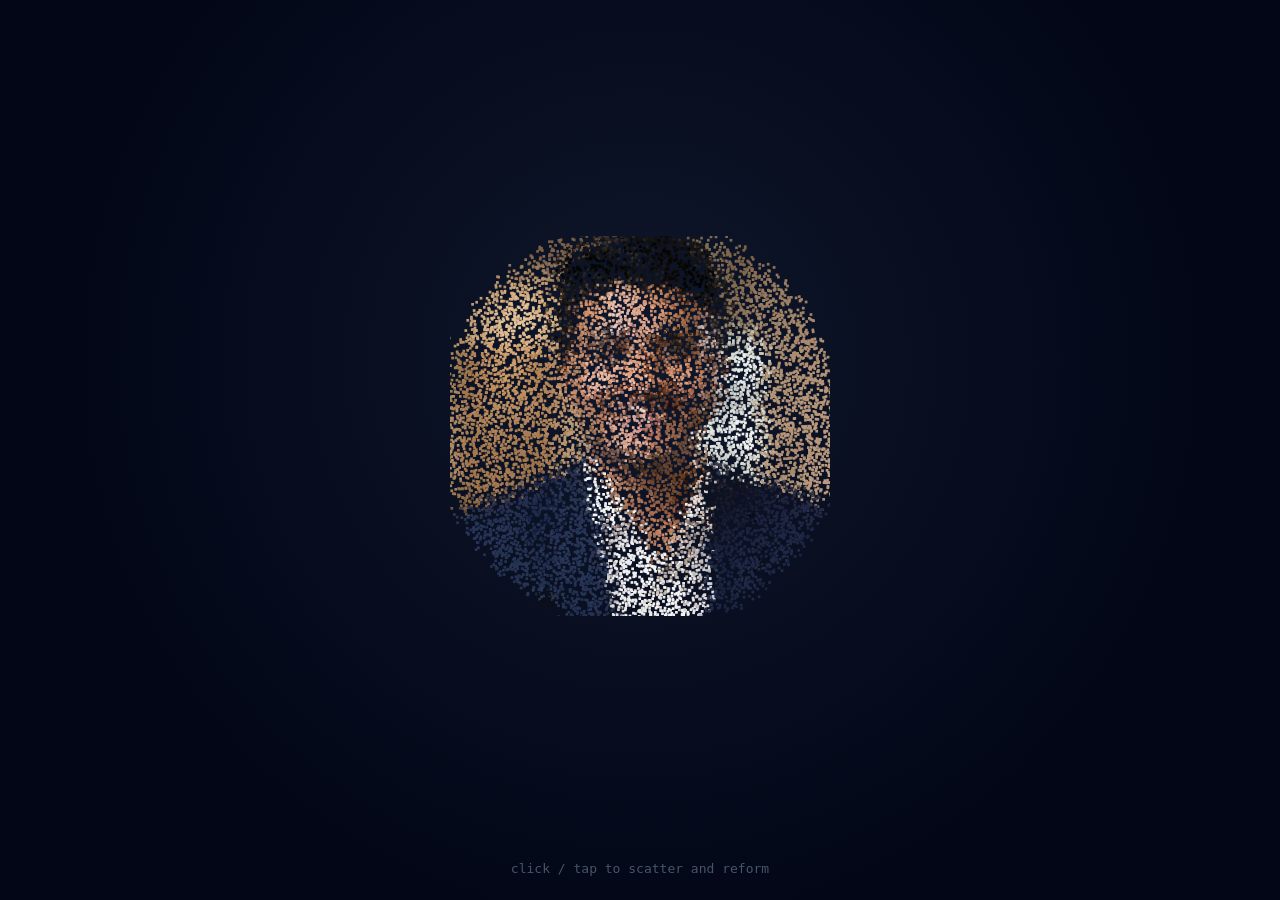
<file: index.html>
<!DOCTYPE html>
<html lang="en">
<head>
<meta charset="UTF-8">
<title>Gireesh V Pai</title>
<style>
  * { margin:0; padding:0; box-sizing:border-box; }
  body {
    background: radial-gradient(circle at 50% 40%, #0f172a 0%, #020617 70%);
    height: 100vh;
    display: flex;
    flex-direction: column;
    align-items: center;
    justify-content: center;
    overflow: hidden;
    font-family: 'Segoe UI', system-ui, sans-serif;
  }
  canvas { display: block; cursor: pointer; }
  #caption {
    color: #7DD3FC;
    font-family: 'JetBrains Mono', monospace;
    font-size: 20px;
    letter-spacing: 2px;
    margin-top: 24px;
    opacity: 0;
    transition: opacity 1.5s ease;
  }
  #caption.show { opacity: 1; }
  #hint {
    position: absolute;
    bottom: 24px;
    color: #475569;
    font-size: 13px;
    font-family: monospace;
  }
  #status {
    position: absolute;
    top: 24px;
    color: #ef4444;
    font-family: monospace;
    font-size: 13px;
  }
</style>
</head>
<body>
<canvas id="c"></canvas>
<div id="caption">GIREESH V PAI &nbsp;&middot;&nbsp; SOFTWARE ENGINEER IN PROGRESS</div>
<div id="hint">click / tap to scatter and reform</div>
<div id="status"></div>

<img id="src" src="[data-uri]" style="display:none">

<script>
const img = document.getElementById('src');
const canvas = document.getElementById('c');
const ctx = canvas.getContext('2d');
const caption = document.getElementById('caption');
const statusEl = document.getElementById('status');

const SIZE = 380;
canvas.width = SIZE;
canvas.height = SIZE;

let particles = [];
const GAP = 3;
let scattered = false;

function buildParticles() {
  try {
    const off = document.createElement('canvas');
    off.width = SIZE; off.height = SIZE;
    const octx = off.getContext('2d');

    octx.save();
    octx.beginPath();
    octx.arc(SIZE/2, SIZE/2, SIZE/2, 0, Math.PI*2);
    octx.clip();
    const scale = Math.max(SIZE/img.naturalWidth, SIZE/img.naturalHeight);
    const w = img.naturalWidth*scale, h = img.naturalHeight*scale;
    octx.drawImage(img, (SIZE-w)/2, (SIZE-h)/2, w, h);
    octx.restore();

    const data = octx.getImageData(0,0,SIZE,SIZE).data;

    for (let y=0; y<SIZE; y+=GAP) {
      for (let x=0; x<SIZE; x+=GAP) {
        const i = (y*SIZE+x)*4;
        const a = data[i+3];
        if (a > 40) {
          const r=data[i], g=data[i+1], b=data[i+2];
          particles.push({
            tx: x, ty: y,
            x: Math.random()*SIZE, y: Math.random()*SIZE,
            vx:0, vy:0,
            color: `rgb(${r},${g},${b})`,
            size: GAP*0.9
          });
        }
      }
    }

    if (particles.length === 0) {
      statusEl.textContent = "No opaque pixels found — check image alpha channel.";
      return;
    }

    requestAnimationFrame(animate);
    setTimeout(()=> caption.classList.add('show'), 1800);
  } catch (err) {
    statusEl.textContent = "Error: " + err.message;
    console.error(err);
  }
}

// Robust load handling: image may already be loaded (data URI, cached)
// before this script runs, in which case 'load' event never fires.
if (img.complete && img.naturalWidth !== 0) {
  buildParticles();
} else {
  img.addEventListener('load', buildParticles);
  img.addEventListener('error', () => {
    statusEl.textContent = "Image failed to load.";
  });
}

function animate() {
  ctx.clearRect(0,0,SIZE,SIZE);
  for (const p of particles) {
    const dx = p.tx - p.x;
    const dy = p.ty - p.y;
    p.vx += dx * 0.02;
    p.vy += dy * 0.02;
    p.vx *= 0.85;
    p.vy *= 0.85;
    p.x += p.vx;
    p.y += p.vy;
    ctx.fillStyle = p.color;
    ctx.fillRect(p.x, p.y, p.size, p.size);
  }
  requestAnimationFrame(animate);
}

canvas.addEventListener('click', () => {
  scattered = !scattered;
  caption.classList.remove('show');
  for (const p of particles) {
    if (scattered) {
      p.x = SIZE/2 + (Math.random()-0.5)*700;
      p.y = SIZE/2 + (Math.random()-0.5)*700;
    }
  }
  if (!scattered) setTimeout(()=> caption.classList.add('show'), 1200);
});
</script>
</body>
</html>
</file>
